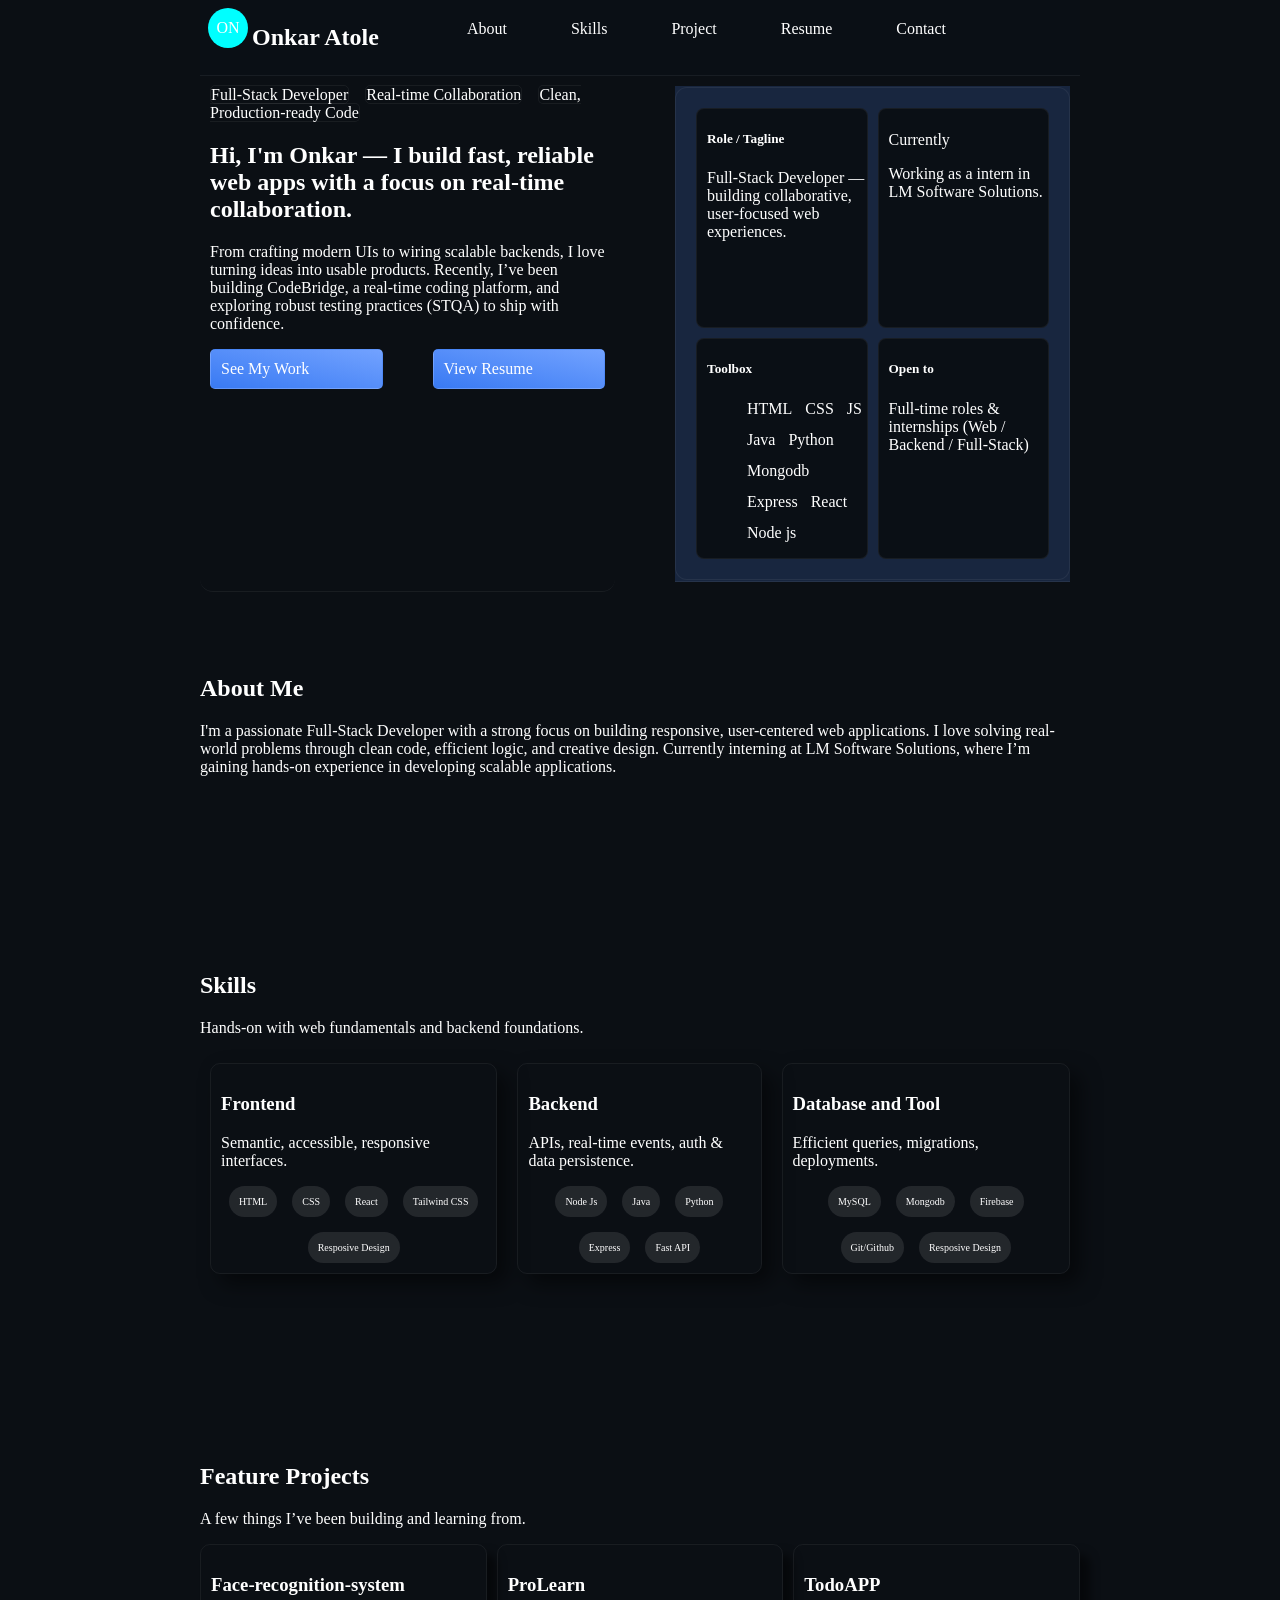
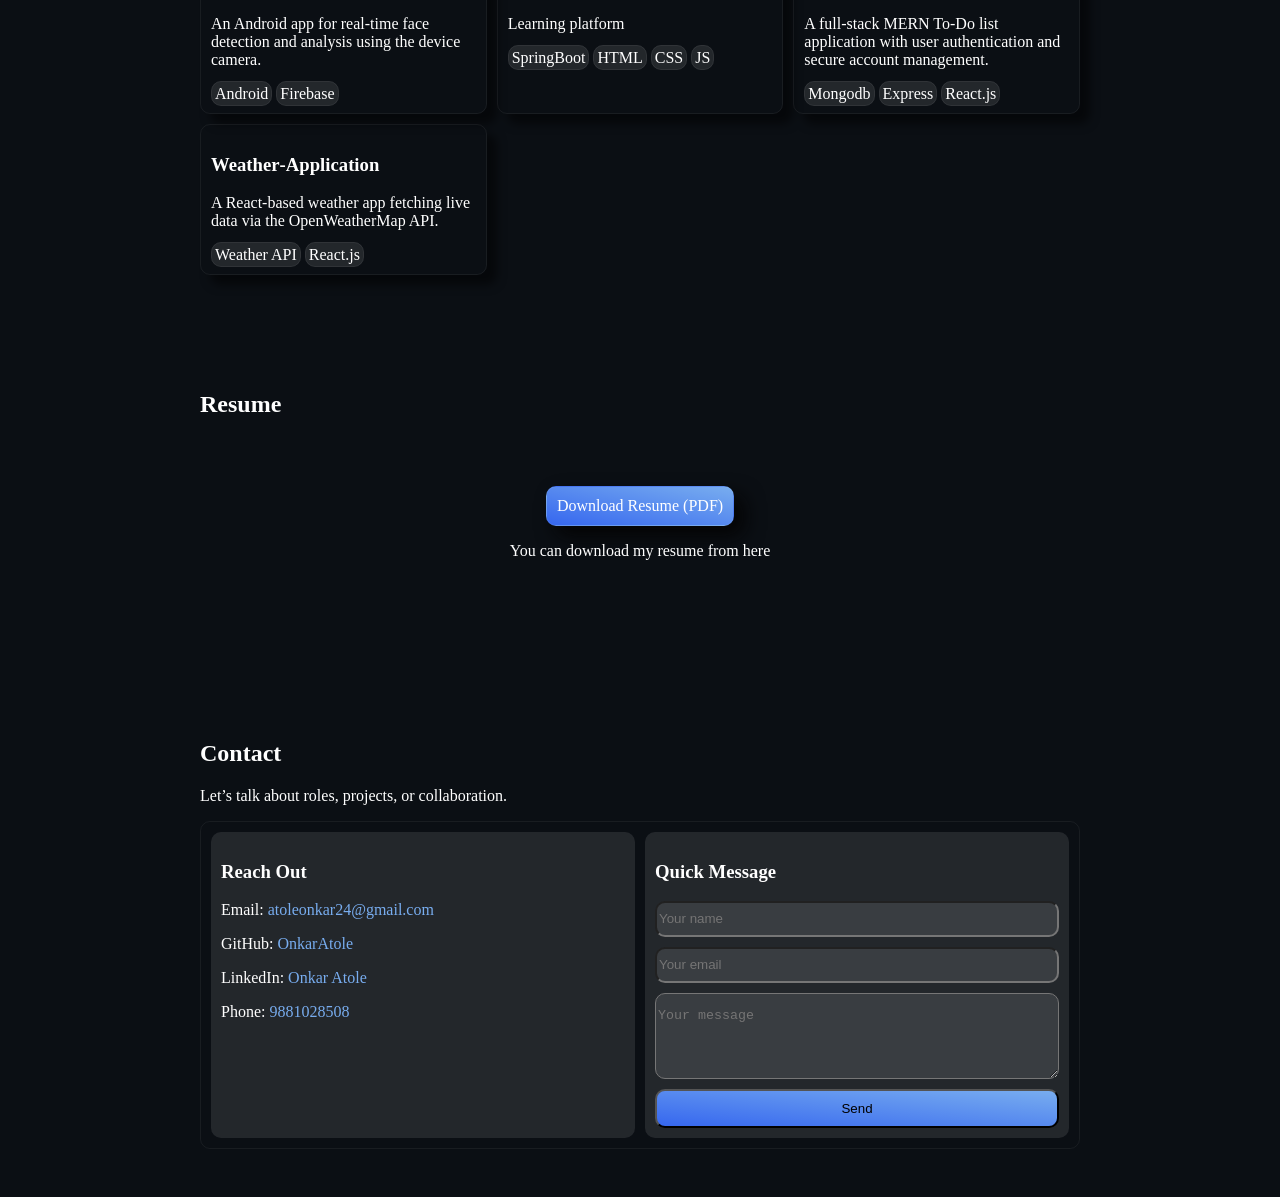
<file: index.html>
<!DOCTYPE html>
<html lang="en">
<head>
    <meta charset="UTF-8">
    <meta name="viewport" content="width=device-width, initial-scale=1.0">
    <meta name="keywords" content="Onkar Atole, Full Stack Developer, React Developer, Node.js, Portfolio, Web Developer, MCA Student,MERN stack Project">

    <title>Onkar Portfolio</title>
    <link rel="stylesheet" href="Portfolio.css">
</head>

    <!-- header -->  
    <header id="header">
        <div id="container" style="display: flex;"> 
            <div id="name" style="display:inline-flex;">
              <div id="icon" style="display: grid; background-color: aqua;">ON</div>
              <div><h2 style="color: white;">Onkar Atole</h2></div>
            </div>
            <nav>
                <ul>
                    <li><a href="#about">About</a></li>
                    <li><a href="#skills">Skills</a></li>
                    <li><a href="#project">Project</a></li>
                    <li><a href="#resume">Resume</a></li>
                     <li><a href="#contact">Contact</a></li>
                </ul>
            </nav>
        </div>
    </header>
     <!-- header end     -->

     <!-- main   -->
  <div id="main">
    <section id="info">
         <div id="infocard1">
            <div class="tags">
                <span>Full‑Stack Developer</span>
                <span>Real‑time Collaboration</span>
                <span>Clean, Production‑ready Code</span>
            </div>
            <h1>Hi, I'm Onkar — I build fast, reliable web apps with a focus on real‑time collaboration.</h1>
            <p>From crafting modern UIs to wiring scalable backends, I love turning ideas into usable products. Recently, I’ve been building CodeBridge, a real‑time coding platform, and exploring robust testing practices (STQA) to ship with confidence. </p>
            <div id="button">
                <a href="#project">See My Work</a>
                <a href="#resume">View Resume</a>
            </div>
         </div>

         <div id="infocard2">
            <div id="cardgrid">
                <div>
              <h5>Role / Tagline</h5>  

            <p>Full‑Stack Developer — building collaborative, user‑focused web experiences.</p>
            </div>
                <div>
              <h5></h5>Currently

              <p>Working as a intern in LM Software Solutions.</p>
              </div>
                <div id="toolbox">
                    <h5>Toolbox</h5>
                    <ul><span>HTML</HTml></span>
                <span>CSS</span>
                <span>JS</span>
                <span>Java</span>
                <span>Python</span>
                <span>Mongodb</span>
                <span>Express</span>
                <span>React</span>
                <span>Node js</span>
            </ul>
         </div>
         <div>
           <h5>Open to</h5>

           <p>Full‑time roles & internships (Web / Backend / Full‑Stack)</p>
          </div>
          </div>
         </div>
    </section>
       



      <!-- About Me-->      
      <section id="about">
        <h2>About Me</h2>
        <p>I'm a passionate Full-Stack Developer with a strong focus on building responsive, user-centered web applications. I love solving real-world problems through clean code, efficient logic, and creative design. Currently interning at LM Software Solutions, where I’m gaining hands-on experience in developing scalable applications.</p>
         
      </section>
      <!--about me end  -->

      <!-- Skills  -->      
       
      <section id="skills">
        <h2>Skills</h2>
        <p>Hands‑on with web fundamentals and backend foundations.</p>
         <div class="skillcard">
             <div class="skillbox">
                <h3>Frontend</h3>
                <p>Semantic, accessible, responsive interfaces.</p>
                <div class="skill">
                  <span>HTML</span>
                  <span>CSS</span>
                  <span>React</span>
                  <span>Tailwind CSS</span>
                  <span>Resposive Design</span>
                </div>
             </div>
          <div class="skillcard">
             <div class="skillbox">
                <h3>Backend</h3>
                <p>APIs, real‑time events, auth & data persistence.</p>
                <div class="skill">
                  <span>Node Js</span>
                  <span>Java</span>
                  <span>Python</span>
                  <span>Express</span>
                  <span>Fast API</span>
                </div>
             </div>
            <div class="skillcard">
             <div class="skillbox">
                <h3>Database and Tool</h3>
                <p>Efficient queries, migrations, deployments.</p>
                <div class="skill">
                  <span>MySQL</span>
                  <span>Mongodb</span>
                  <span>Firebase</span>
                  <span>Git/Github</span>
                  <span>Resposive Design</span>
                </div>
             </div>
         </div>
      </section>

      
      <!-- skills end  -->

     <!-- Featured Projects  -->     
           <section id="project">
            <h2>Feature Projects</h2>
            <p>A few things I’ve been building and learning from.</p>
            <div id="projectcard">

              <div id="projectbox">
                <h3>Face‑recognition‑system</h3>
                <p>An Android app for real-time face detection and analysis using the device camera.</p>
                <div>
                  <span>Android</span>
                  <span>Firebase</span>
                </div>
              </div>
              <div id="projectbox">
                <h3>ProLearn</h3>
                <p>Learning platform</p>
                <div>
                  <span>SpringBoot</span>
                  <span>HTML</span>
                  <span>CSS</span>
                  <span>JS</span>
                </div>
              </div>
              <div id="projectbox">
                <h3>TodoAPP</h3>
                <p>A full-stack MERN To-Do list application with user authentication and secure account management.</p>
                <div>
                  <span>Mongodb</span>
                  <span>Express</span>
                  <span>React.js</span>
                </div>
              </div>
               <div id="projectbox">
                <h3>Weather‑Application</h3>
                <p>A React-based weather app fetching live data via the OpenWeatherMap API.</p>
                <div>
                  <span>Weather API</span>
                  <span>React.js</span>
                </div>
              </div>

            </div>
           </section>
     <!-- Featured Projects end  -->

     <!-- Resume  -->      
      
        <section id="resume">
          <h2>Resume</h2>
          <div  id="resumecard">
              <div id="resumebox">
              
                 <a class="btn primary" href="/OnkarResume .pdf">
                   Download Resume (PDF)
                 </a>
                 <p>You can download my resume from here</p>
          </div>
              </div>
          
        </section>

     <!-- Resume  -->

     <!-- Contact  -->       
      
     <section id="contact">
    
      <h2>Contact</h2>
      <p>Let’s talk about roles, projects, or collaboration.</p>
      <div id="contactcard">
             <div id="contactbox">
           <h3>Reach Out</h3>
          <p>Email: <a href="mailto:atoleonkar24@gmail.com">atoleonkar24@gmail.com</a></p>
          <p>GitHub: <a href="https://github.com/OnkarAtole" target="_blank" rel="noreferrer">OnkarAtole</a></p>
          <p>LinkedIn: <a href="https://www.linkedin.com/in/onkar-atole-524a47276/" target="_blank"
              rel="noreferrer">Onkar Atole</a></p>
          <p>Phone: <a href="tel:+919881028508">9881028508</a></p>
             </div>
              <div id="contactbox">
                <h3>Quick Message</h3>

            <form action="mailto:rohit.shinde9575@gmail.com" method="post" enctype="text/plain">
            <input name="name" placeholder="Your name" required />
            <input name="email" type="email" placeholder="Your email" required />
            <textarea name="message" placeholder="Your message" required></textarea>
            <button class="btn primary" type="submit">Send</button>
          </form>
             </div>
      </div>

     </section>

     <!-- Contact  -->
   </div>
     <!-- main end  -->
    
     <!-- footer  -->

      <!-- footer end  -->
      



     
</body>
</html>
</file>
<file: Portfolio.css>
html,
    body {
      margin: 0;
     
      background: #0b0f14;
      scroll-behavior: smooth;
      color: white;
      padding-left: 100px;
      padding-right: 100px;
      
    }
#header{
    position: sticky;
  top: 0;   
    background-color: #0a0f15;
    border-bottom: 1px solid rgba(255, 255, 255, .06);
     opacity:1;
     z-index: 1000;
    
    
}
#name{
    display: flex;
    justify-content: flex-start;
    align-items: flex-start;
}

#icon{
   margin:4px;
  justify-content: center;
  width: 40px;
  height: 40px;
  border-radius: 50%;
  justify-content: center; /* centers horizontally */
  align-items: center;     /* centers vertically */
}
#container{
    display: flex;
   min-height: 40px;
   padding: 4px;
}
nav{
  margin-left: 3rem;
  
}
nav ul{
    
    display: flex;              
  list-style: none;                           
  justify-content: center;    
  align-items: center;        
  gap: 4rem;                 
}
nav ul li a{
   color: white;
   text-decoration: none;
}

/* section info */
#info{
 
  display: grid;
  grid-template-columns: 1fr 1fr;
  gap:50px
  
}
#info #infocard1{
  padding: 10px;
  /* margin: 10px; */
  gap: 10px;
  border-radius:13px;
      border-bottom: 1px solid rgba(255, 255, 255, .06);
}
#info #infocard2{
  background-color: #18263f;
 
  border-bottom: 1px solid rgba(255, 255, 255, .06);
  /* padding: 10px; */
  margin: 10px;
   

}

.tags span{
      border: 1px solid rgba(255, 255, 255, .06);
      border-radius: 5px;
      margin-right: 12px;
      height: 10px;
}
#infocard2 #cardgrid{
  /* display: grid;
  grid-template-columns: 1fr 1fr;
  grid-template-rows:1fr 1fr ;
  gap: 10px; */
  
  display: grid;
  background-color:#18263f;
  grid-template-columns: repeat(2, 1fr);  /* ✅ 2 columns */
  grid-template-rows: repeat(2, 1fr);     /* ✅ 2 rows */
  gap:10px;
  border:1px solid rgba(255, 255, 255, .06); 
  margin: 1px auto;                      /* center the grid */
          /* optional */
   border-radius: 12px;
  overflow: hidden;
  padding: 20px;
  max-width: 800px;
  
  
  
}

#toolbox ul{
 display: flex;               /* Places items in a line */
  flex-wrap: wrap; 
  gap: 13px;
  list-style: none;
}


#infocard2 #cardgrid div{
  border: 1px solid rgba(255, 255, 255, .06);
    background-color: #0a0f15;    
    border-radius: 8px;
    padding-left: 10px;
}
#infocard1 #button{
  display: flex;
  flex-direction: row;
   gap: 50px;
  
}
#infocard1 #button a{
  text-decoration: none;
  color: white;
  border: 1px solid rgba(255, 255, 255, .06);
  border-radius: 5px;
  padding: 10px;
  width: 40%;
  background:linear-gradient(to top right,#397af3,#72a2ff);
 
}

/* about section  */
#about{
  padding-top: 4rem;
  padding-bottom:3rem;
  /* border:1px solid rgba(255, 255, 255, .06); */
  border-radius: 5px;
}

/* skill section  */
#skills{
  padding-top: 7rem;
  padding-bottom: 7rem;
  /* border:1px solid rgba(255, 255, 255, .06); */
  border-radius: 5px;
}
.skillcard{
  display: flex;
  flex-direction: row;
  

}

.skillcard .skillbox{

  border: 1px solid rgba(255, 255, 255, .06);
  border-radius: 10px;
  margin: 10px;
  padding: 10px;
  gap: 10px;
  box-shadow: 10px 10px 20px rgba(0, 0, 0, 0.5);
  
  
}

 .skillcard .skillbox .skill {
  display: flex;
  flex-wrap: wrap;
  justify-content: center;
  gap: 15px; 
}

.skillcard .skillbox .skill span {
  display: inline-block;
  font-size: 10px;
  background: rgba(255,255,255,0.1);
  padding: 10px;
  border-radius: 20px;
}


/* project section  */
#project{
  padding-top: 3rem;
  padding-bottom: 3rem;
  
}
#project #projectcard{
    display: grid;
  grid-template-columns:1fr 1fr 1fr;
  gap: 10px;
} 
 #projectcard #projectbox{
   border: 1px solid rgba(255, 255, 255, .06);
   box-shadow: 10px 10px 10px rgba(0, 0, 0, 0.5);
   border-radius: 10px;
   padding: 10px;
   gap: 10px;
 }
  #projectbox span{
     border: 1px solid rgba(255, 255, 255, .06);
     padding: 2px;
      background: rgba(255,255,255,0.1);
      border-radius: 10px;
      padding: 3px;
  }

/* resume section  */

#resume{
  padding-top: 3rem;
  padding-bottom: 3rem;
  position: relative;
  align-items: center;
  justify-content: center;
}

#resumecard #resumebox{
  padding: 30px;
  display: flex;
  flex-direction: column;
  
  align-items: center;
  justify-content: center;
  padding-top:3rem ;
  padding-bottom: 3rem;
 
}

#resumebox a{
  text-decoration: none;
  border: 1px solid rgba(255, 255, 255, .06);
 background:linear-gradient(to top right,rgb(54, 103, 239),rgb(120, 173, 239));
 padding: 10px;
 border-radius: 10px;
 box-shadow: 10px 10px 20px rgb(4, 4, 4);
 color: white;
}
#resumebox a:hover{
transform: translateY(-3px);
}



/* contact */

#contact{
  padding-bottom: 3rem;
  padding-top: 3rem;
}

#contact #contactcard{
  display: grid;
  grid-template-columns: 1fr 1fr;
  padding: 10px;
  gap: 10px;
  border-radius: 10px;
  border: 1px solid rgba(255, 255, 255, .06);
  
}

#contactcard #contactbox{
  background: rgba(255,255,255,0.1);
  padding: 10px;
  border-radius: 10px;
}
#contactbox a {
  color: rgb(120, 173, 239);
  font-weight: 500;
  text-decoration: none;
  transition: all 0.3s ease;
}

#contactbox a:hover {
  color: rgb(54, 103, 239);
  text-shadow: 0 0 10px rgba(120, 173, 239, 0.7);
}
form{
  display: flex;
  flex-direction: column;
  gap: 10px;
  color: white;
}
input{
  background-color: rgba(255,255,255,0.1);
  line-height: 30px;
  border-radius: 10px;
  color: white;
}
textarea{
  background-color: rgba(255,255,255,0.1);
  line-height: 40px;
  border-radius: 10px;
   color: white;
}
button{
    padding: 10px;  
    border-radius: 10px;
    background: linear-gradient(to top right,rgb(54, 103, 239),rgb(120, 173, 239));
}

@media(max-width:480px){
  html,body{
    padding:0;
  }
  #info{
    display: inline-block;
  }
 #name h2 {
        font-size: 18px;
      }
      #icon {
        width: 35px;
        height: 35px;
      }
  #header nav ul{
    
    display: flex;              
  list-style: none;                           
  justify-content: center;    
  align-items: center;        
  gap: 1rem;        
   max-width: 100%;
    padding: 0 20px;
       
}
#container{
  margin-right: 0;
}
#name{
  margin-right: 0px;
}
#header nav{
  margin-left: 0px;
     
}

.skillcard{
  display: flex;
  flex-direction: column;
}
#project #projectcard{
    display: flex;
    flex-direction: column;
  gap: 10px;
} 

#contact #contactcard{
  display:flex;
  flex-direction: column;

  
}
  
}


@media(max-width:768px){
  html,body{
    padding:0;
  }
  #info{
    display: inline-block;
  }

    #container {
        flex-direction: column;
        align-items: flex-start;
      }

      nav ul {
        display: grid;
       /* grid-template-columns: ; */
        width: 100%;
        gap: 10px;
        margin-top: 10px;
      }

      nav ul li {
        width: 100%;
        text-align: left;
      }

      nav a {
        display: block;
        padding: 8px 0;
        border-bottom: 1px solid rgba(255, 255, 255, 0.1);
      }
#name{
  margin-right: 0px;
}
#header nav{
  margin-left: 0px;
}

.skillcard{
  display: flex;
  flex-direction: column;
}
#project #projectcard{
    display: flex;
    flex-direction: column;
  gap: 10px;
} 

#contact #contactcard{
  display:flex;
  flex-direction: column;

  
}
  
}










/* 🌟 Slide-in from Left Animation */
/* 
@keyframes slideInFromLeft {
  0% {
    transform: translateX(-100%);
    opacity: 0;
  }
  100% {
    transform: translateX(0);
    opacity: 1;
  }
} */

/* Apply to entire main section */
/* 
#main {
  animation: slideInFromLeft 1s ease-out forwards;
} */

/* 
 #header {
  animation: slideInFromLeft 1s ease-out forwards;
  animation-delay: 0.2s; 
} 
 */

/* 🌟 Slide-in from Left Animation */
@-webkit-keyframes slideInFromLeft {
  0% {
    -webkit-transform: translateX(-100%);
    opacity: 0;
  }
  100% {
    -webkit-transform: translateX(0);
    opacity: 1;
  }
}

@keyframes slideInFromLeft {
  0% {
    transform: translateX(-100%);
    opacity: 0;
  }
  100% {
    transform: translateX(0);
    opacity: 1;
  }
}

/* Apply to header and main */
#header,
#main {
  opacity: 0; /* Start hidden */
  -webkit-animation: slideInFromLeft 1s ease-out forwards;
  animation: slideInFromLeft 1s ease-out forwards;
}

#header {
  animation-delay: 0.2s;
}
</file>
